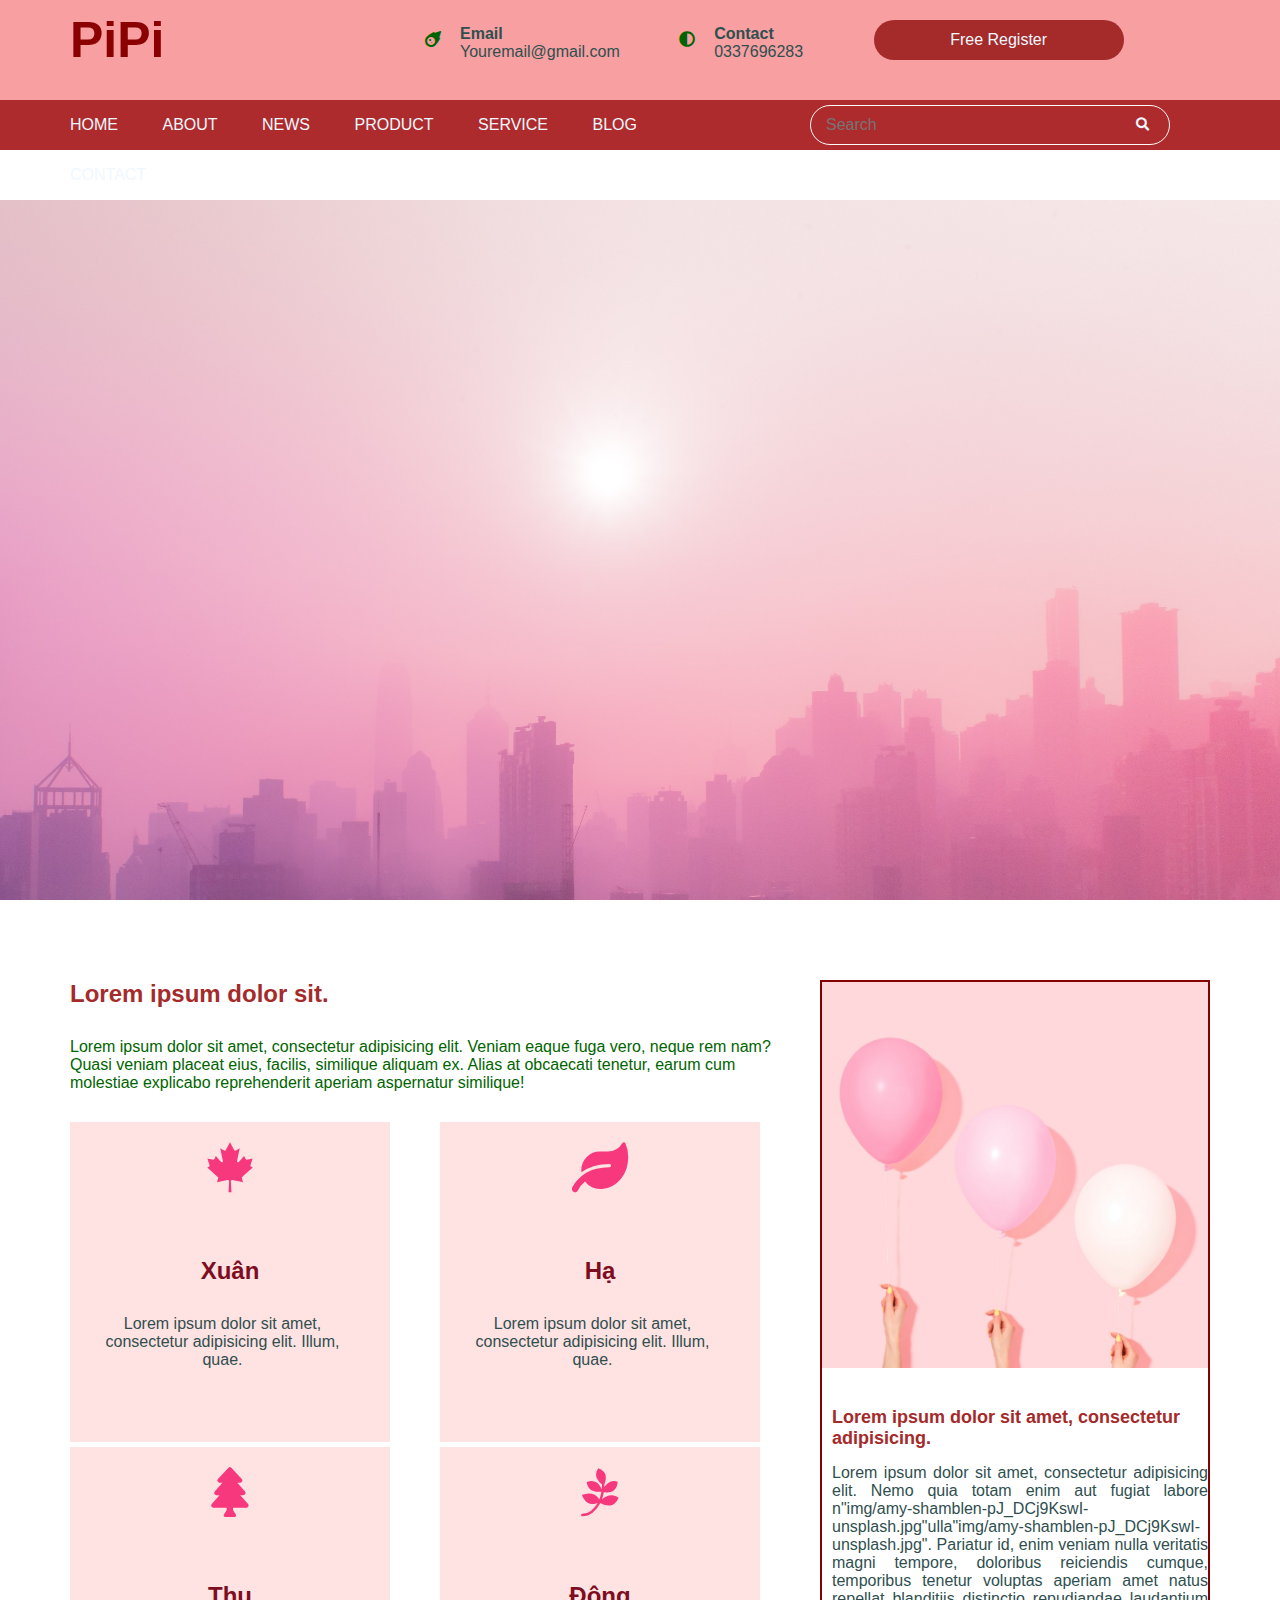
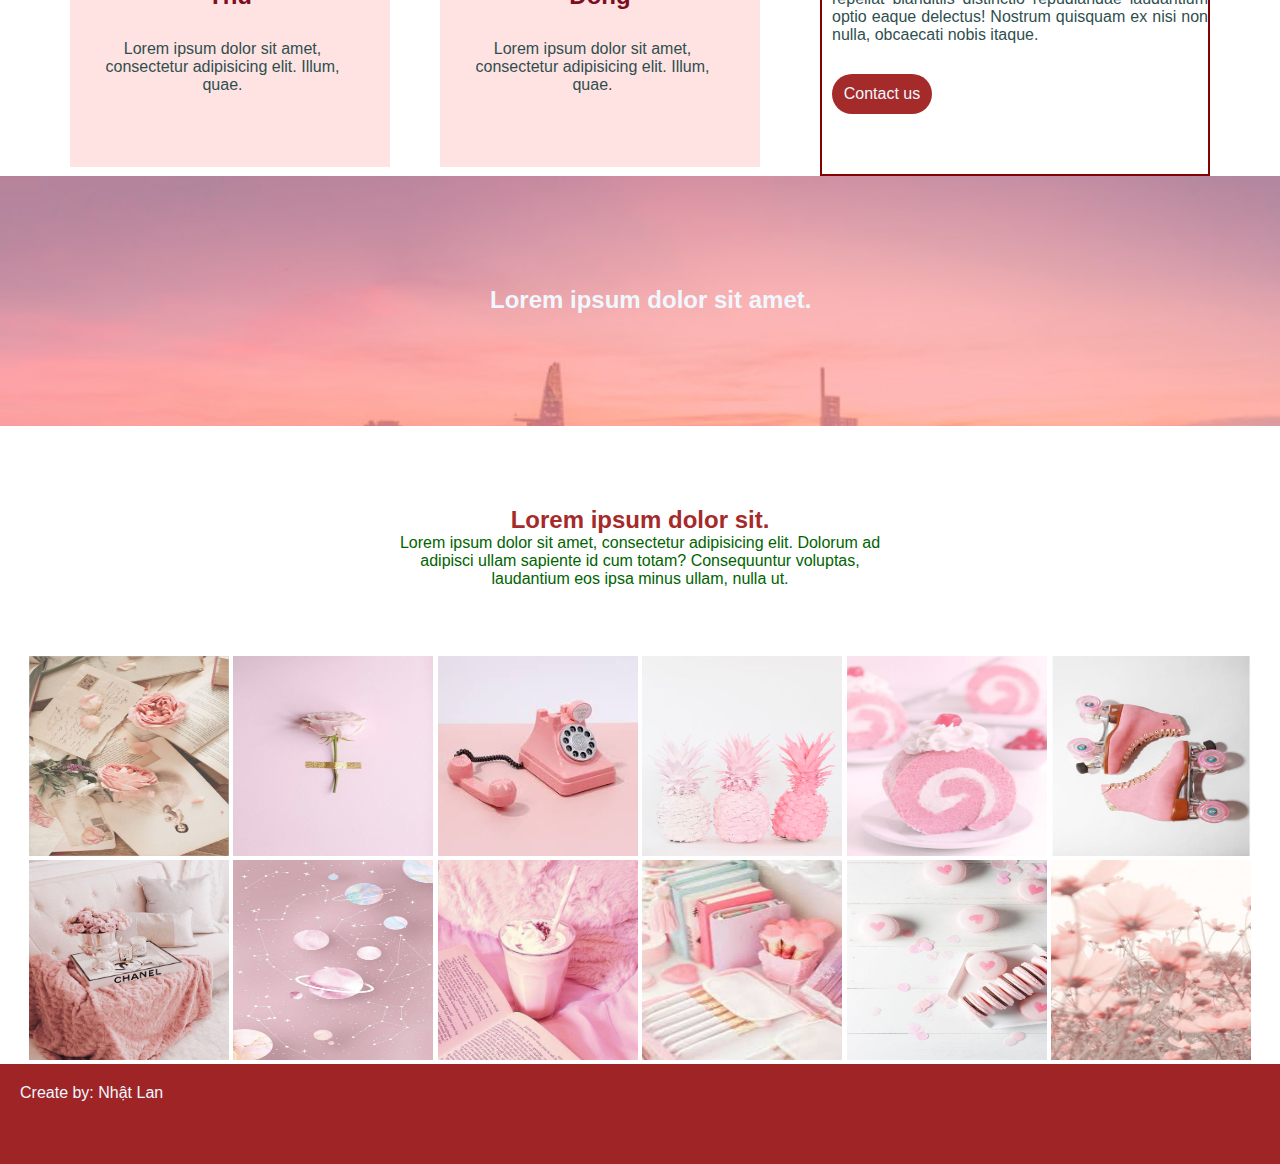
<file: BTCM.html>
<!doctype html>
<html>
<head>
<meta charset="utf-8">
<title>Untitled Document</title>
</head>
	<link rel="stylesheet" href="style/Cure.css">
	<link rel="stylesheet" href="https://use.fontawesome.com/releases/v5.6.3/css/all.css">

<body>
	<div class="header">
		<div class="container">
			<div class="logo"><a href="#">PiPi</a></div>
			<div class="contact-info">
				<ul>
					<li>
						<div class="icon">
						<i class="fas fa-meteor" style="color:darkgreen"></i>
						</div>
						<div class="text">
							<label>Email</label>
							<span>Youremail@gmail.com</span>
						</div>
					</li>
					<li>
						<div class="icon">
							<i class="fas fa-adjust" style="color:darkgreen"></i>
						</div>
						<div class="text">
							<label>Contact</label>
							<span>0337696283</span>
						</div>
					</li>
					<li>
						<a href="#" class="register">Free Register</a>
					</li>
				</ul>
			</div>
		</div>	
	</div>
	<div class="nav">
		<div class="container">
			<ul>
				<li><a href="#">HOME</a></li>
				<li><a href="#">ABOUT</a></li>
				<li><a href="#">NEWS</a></li>
				<li><a href="#">PRODUCT</a></li>
				<li><a href="#">SERVICE</a></li>
				<li><a href="#">BLOG</a></li>
				<li><a href="#">CONTACT</a></li>
			</ul>
			<div class="form-search">
				<input type="text" class="keyword" placeholder="Search"/>
				<button type="submit" class="btn-search"><a href="#"><em class="fas fa-search" style="color:aliceblue"></em></a></button>
			</div>
		</div>
	</div>
	<div class="banner">
		<img src="img/meiying-ng-OrwkD-iWgqg-unsplash.jpg" alt="">
	</div>
<div class="feature">
  <div class="container">
			<div class="feature-left">
				<h2>Lorem ipsum dolor sit.</h2>
				<p>Lorem ipsum dolor sit amet, consectetur adipisicing elit. Veniam eaque fuga vero, neque rem nam? Quasi veniam placeat eius, facilis, similique aliquam ex. Alias at obcaecati tenetur, earum cum molestiae explicabo reprehenderit aperiam aspernatur similique!</p>
			<div class="card">
				<em class="fab fa-canadian-maple-leaf" style="color:rgba(247,56,125,1.00);
	font-size: 50px"></em>
				<h2>Xuân </h2>
				<p>Lorem ipsum dolor sit amet, consectetur adipisicing elit. Illum, quae.</p>
		</div>
			<div class="card"><em class="fas fa-leaf" style="color:rgba(247,56,125,1.00);
	font-size: 50px"></em>
			  <h2>Hạ</h2>
			  <p>Lorem ipsum dolor sit amet, consectetur adipisicing elit. Illum, quae.</p>
		</div>
			<div class="card">
				<i class="fas fa-tree" style="color:rgba(247,56,125,1.00);
	font-size: 50px"></i>
				<h2>Thu</h2>
			  <p>Lorem ipsum dolor sit amet, consectetur adipisicing elit. Illum, quae.</p>
		</div>
			<div class="card">
				<em class="fab fa-pagelines" style="color:rgba(247,56,125,1.00);
	font-size: 50px"></em>
				<h2>Đông</h2>
				<p>Lorem ipsum dolor sit amet, consectetur adipisicing elit. Illum, quae.</p>
		</div>
		</div>
				<div class="feature-right">
				<img src="img/amy-shamblen-pJ_DCj9KswI-unsplash.jpg" alt="">
					<h3>Lorem ipsum dolor sit amet, consectetur adipisicing.</h3>
					<p>Lorem ipsum dolor sit amet, consectetur adipisicing elit. Nemo quia totam enim aut fugiat labore n"img/amy-shamblen-pJ_DCj9KswI-unsplash.jpg"ulla"img/amy-shamblen-pJ_DCj9KswI-unsplash.jpg". Pariatur id, enim veniam nulla veritatis magni tempore, doloribus reiciendis cumque, temporibus tenetur voluptas aperiam amet natus repellat blanditiis distinctio repudiandae laudantium optio eaque delectus! Nostrum quisquam ex nisi non nulla, obcaecati nobis itaque.</p>
					<a href="#" class="contact-us">Contact us</a>
			</div>
			<div class="bing">
			  <img src="img/2019-08-15.jpg" alt="">
				<h2>Lorem ipsum dolor sit amet.</h2>
			</div>
	<div class="service">
				<div class="container">
					<h2>Lorem ipsum dolor sit.</h2>
					<p>Lorem ipsum dolor sit amet, consectetur adipisicing elit. Dolorum ad adipisci ullam sapiente id cum totam? Consequuntur voluptas, laudantium eos ipsa minus ullam, nulla ut.</p>
				</div>
	  </div>
  </div>
			<div class="bing">
			  <img src="img/2019-08-15.jpg" alt="">
				<h2>Lorem ipsum dolor sit amet.</h2>
			</div>
	<div class="service">
	  <div class="container"> </div>
  </div>
	<div class="source-img">
	    <img src="img/2e6e10f068c328ac5006754c1ca3c801.jpg" alt="">
		<img src="img/8c86112e585622e317cb8b084b5a793f.jpg" alt="">
		<img src="img/5f3e5e4ca617db916ca86afc14df625e.jpg" alt="">
		<img src="img/6f37de8432aae267d13f62fc636591c2.jpg" alt="">
		<img src="img/dee9057302f50c9fc27b3ca321bebd57.jpg" alt="">
		<img src="img/09e5866fc582fc8223fb6894a3364598.jpg" alt="">
		<img src="img/07f00828f298a32a69d5aba1d8f5fccd.jpg" alt="">
		<img src="img/65f51d745036e20fc8fef45af1f50bf2.jpg" alt="">
		<img src="img/03967b4f35691d971c25a6d1621d0485.jpg" alt="">
		<img src="img/download.jpg" alt="">
		<img src="img/fe40e5ef32ca3894bcbbc1f4730c5d11.jpg" alt="">
		<img src="img/ffb243ffb5b4ed430f869296af4702ec.jpg" alt="">
		
	</div>
	</div>
	<div class="footer">
			  <p>Create by: Nhật Lan</p>
	    </div>
</body>
</html>
</file>
<file: style/Cure.css>
@charset "utf-8";
/* CSS Document */
*{margin: 0;
padding: 0;
box-sizing: border-box}
body{font-family: "Gill Sans", "Gill Sans MT", "Myriad Pro", "DejaVu Sans Condensed", Helvetica, Arial, "sans-serif"}
.header{
	width: 100%;
	height: 100px;
	background: rgba(247,159,161,1.00)
	}
.container{
	width:1140px;
	margin: 0 auto;
	height: 80px;
	
}
.logo{
	width: 300px;
	float: left;

}
.logo a{
	text-decoration: none;
	font-size: 50px;
	font-weight: 800;
	color: darkred;
	display: block; 
	line-height: 80px;	
}
.contact-info{
	float: left;
	width: 790px;
	height: 80px;
}
.contact-info ul {
	margin: 0;
    padding: 0;
	list-style-type: none;
	}
.contact-info ul li{
	display: inline-block;
	height: 100px;
	margin-left: 55px;
	
}

.icon{
	float: left;
	height: 80px;
	line-height: 80px;
	width: 35px;
}
.text{
	float: left;
	height: 80px;
	color:darkslategrey;
	
}
.text label{
    width:100px;
    display: block;
	font-weight: bold;
	margin-top: 25px;}
.contact-info ul li .register{
	text-decoration: none;
	color: aliceblue;
	width: 250px;
	border-radius: 40px;
	text-align: center;
	background-color: brown;
	display: block;
	font-size: 16px;
	height: 40px;
	line-height: 40px;
	float: left;
	margin-top: 20px;
}

.nav{
	width: 100%;
	height: 50px;
	background-color:rgba(174,43,45,1.00);
}
.nav .container{
	width: 1140px;
	margin: 0 auto;
}.nav ul{
	list-style-type: none;
	margin: 0px;
	padding: 0px;
	float: left;
	width: 700px;
	
}
.nav ul li{display: inline-block}
.nav ul li a{
	text-decoration: none;
	height: 50px;
	display: block;
	line-height: 50px;
	color: aliceblue;
	padding-right: 40px;
	
	}
.nav .form-search{
	width: 400px;
	float: right;
	position: relative;
}
.form-search .keyword{
	width: 90%;
	border: 1px solid rgba(255,249,249,1.00);height: 40px;
	font-size: 16px;
	height: 40px;
	margin-top: 5px;
	text-indent: 15px;
	border-radius: 20px;
	background-color:transparent;
}
.form-search .btn-search{
	width: 25px;
	height: 25px;
	border: none;
	position: absolute;
	top:12px;
	right: 55px;
	background-color:transparent;
}
.form-search{
	font-size: 26px;
	color: aliceblue;
}

.banner{
	width: 100%;
	height: 700px;
	overflow: hidden;
	position: relative;
}
.banner img{
	width: 100%;
}
.feature{
	width: 100%;
}
.feature .container{
	width:1140px;
    margin: 0 auto;
	margin-top: 80px;
	height: 300px;
}
.feature-left{
	float: left;
	width:750px;
}
.feature-left h2{ 
	color: brown;}
.feature-left p{
	color: darkgreen;
}

.card{
	float: left;
	width:320px;
	height: 320px;
	display: block;
	margin-right: 50px;
	padding: 20px 30px;
	margin-bottom: 5px;
	text-align: center;
	background-color: rgba(255,226,226,1.00)
}
.feature-left p{
	padding: 30px 15px 30px 0px;
	}

.feature-left .card h2{
	margin-top: 65px;
	color:rgba(126,13,33,1.00);
}
.feature-left .card p{
	color:darkslategray;
	text-align: center;
	font-size: 16px;
}
.feature-right{
	float: left;
	width: 390px;
	border: 2px solid rgba(131,1,3,1.00);
}
.feature-right img{
	width: 100%;
	margin-bottom: 5px;
}
.feature-right h3{
	font-size: 18px;
	color: brown;
	margin-bottom: 15px;
	margin-left: 10px;
	margin-top: 30px;
}
.feature-right p{
	color:darkslategray;
	text-align: justify;
	margin-left: 10px;
}
.feature-right .contact-us{
	margin-top: 30px;
	margin-left: 10px;
	margin-bottom: 60px;
	display: block;
	text-decoration: none;
	width: 100px;
	height: 40px;
	border-radius: 20px;
	background-color: brown;
	text-align: center;
	color: aliceblue;
	line-height: 40px;
}
.bing {width: 100%;
height: 250px;
background: rgba(255,152,153,1.00);
clear: both;
overflow: hidden;
position: relative;
padding: 0;
margin: 0;}
.bing img{
	background-size: cover;
	width: 100%;
	position: absolute;
	display: 5;
	opacity: 0.3;
	
}
.bing h2{
	color:aliceblue;
	position: absolute;
	margin-top: 110px;
	margin-left: 490px;
	display: 9;
}
.service{width: 100%}
.service .container{
	width: 500px;
	height: 150px;
	margin-top: 80px;
	margin-bottom: 0px;
}
.service .container h2{
	color: brown; 
text-align: center}
.service .container p{
	color:darkgreen;
text-align: center}
.source-img{
	width: 100%;
	float: left;
	text-align: center;
}
.source-img img{
	width: 200px;
	height: 200px;
	background-size: cover;
	
}

.footer{
	width: 100%;
	height: 100px;
	background:rgba(159,36,38,1.00);
	padding: 0;
	margin: 0;
	clear: both;
}
.footer p{
	color: aliceblue;
	display: block;
	text-indent: 20px;
	padding-top: 20px;
	
}
</file>
